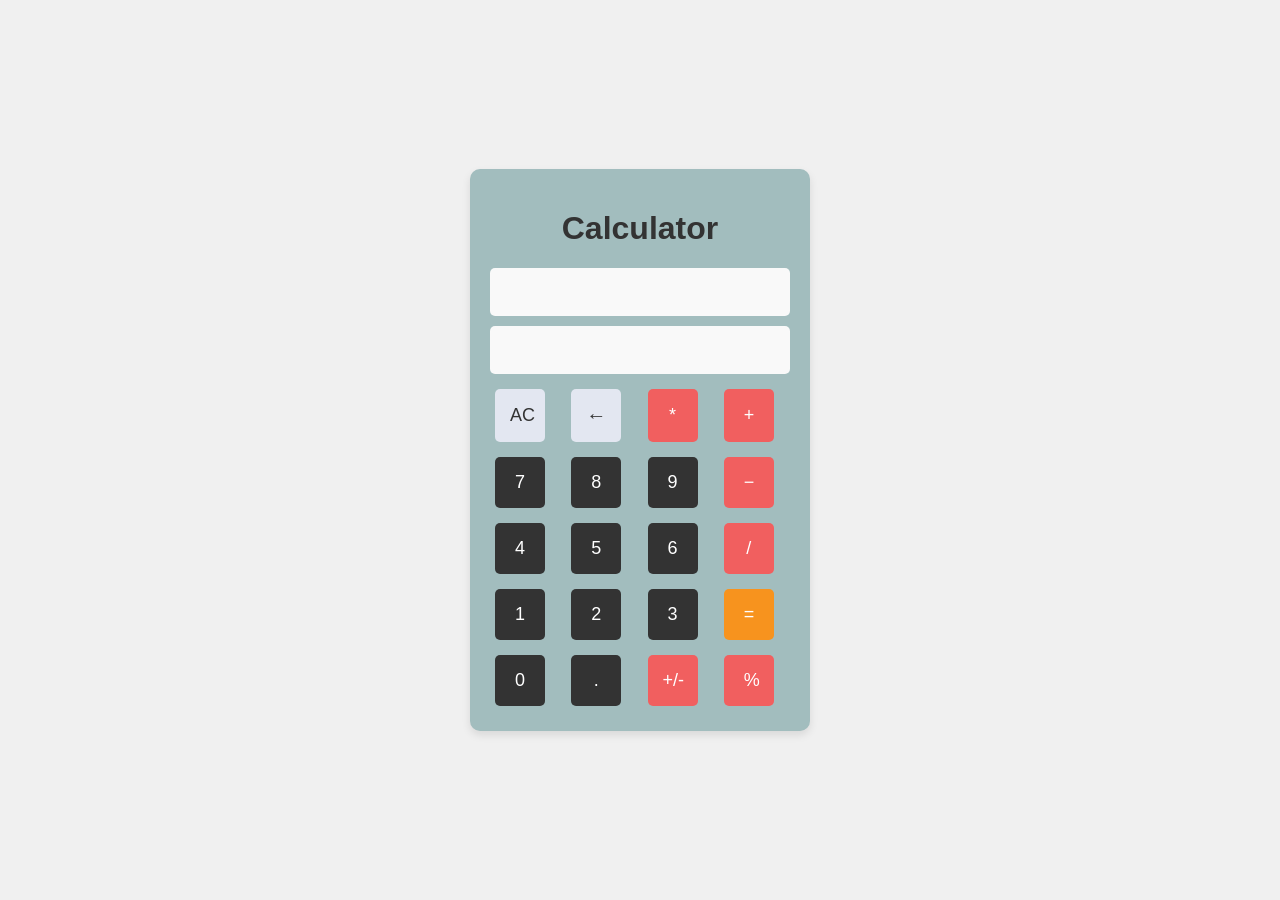
<file: calculator/index.html>
<!DOCTYPE html>
<html lang="en">
<head>
    <meta charset="UTF-8">
    <meta name="viewport" content="width=device-width, initial-scale=1.0">
    <title>Calculator</title>
    <link rel="stylesheet" href="style.css">
</head>
<body>
    
    <div class="calculator">
      <h1>Calculator</h1>
       <input id="expression" class="input" type="text" readonly>
       <input id="result" class="input" type="text" readonly>
       <div class="keys">
            <button class="button clear">AC</button>
            <button class="button cut">←</button>
            <button class="button multi operator">*</button>
            <button class="button operator">+</button>
            <button class="button">7</button>
            <button class="button">8</button>
            <button class="button">9</button>
            <button class="button operator">−</button>
            <button class="button">4</button>
            <button class="button">5</button>
            <button class="button">6</button>
            <button class="button operator">/</button>
            <button class="button">1</button>
            <button class="button">2</button>
            <button class="button">3</button>
            <button class="button equal">=</button>
            <button class="button">0</button>
            <button class="button">.</button>
            
            <button class="button operator sign">+/-</button>
            <button class="button operator">%</button>

       </div>
    </div>
    <script src="script.js"></script>
</body>
</html>
</file>
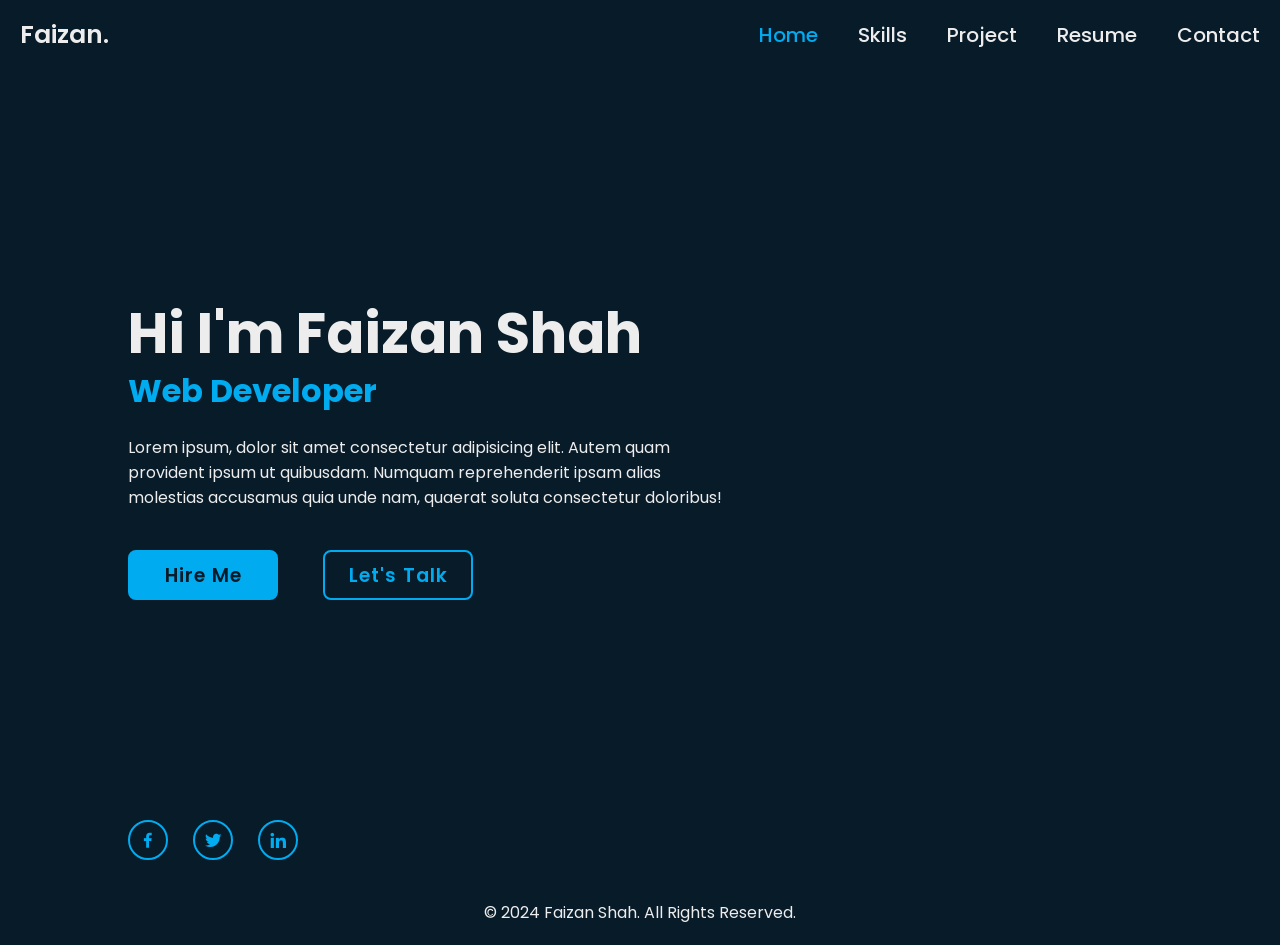
<file: porfolio project/home/index.html>
<!DOCTYPE html>
<html lang="en">

<head>
    <meta charset="UTF-8">
    <meta name="viewport" content="width=device-width, initial-scale=1.0">
    <title>Personal portfolio Website</title>
    <link rel="stylesheet" href="style.css">
    <link href='https://unpkg.com/boxicons@2.1.4/css/boxicons.min.css' rel='stylesheet'>
    <link rel="preconnect" href="https://fonts.googleapis.com">
    <link rel="preconnect" href="https://fonts.gstatic.com" crossorigin>
    <link
        href="https://fonts.googleapis.com/css2?family=Poppins:ital,wght@0,100;0,200;0,300;0,400;0,500;0,600;0,700;0,800;0,900;1,100;1,200;1,300;1,400;1,500;1,600;1,700;1,800;1,900&display=swap"
        rel="stylesheet">
</head>

<body>
   <header class="header">
    <a href="/porfolio project/home/index.html" class="logo">Faizan.</a>

    <input type="checkbox" id="menu-bar"> 
    <label for="menu-bar"><img src="/porfolio project/home/list.png" style="width: 30px;" alt=""></label>
    <nav class="navbar">
       <ul>
        <li> <a href="/porfolio project/home/index.html" class="active">Home</a></li>
        <li> <a href="/porfolio project/skills/skills.html">Skills</a></li>
        <li> <a href="/porfolio project/project/index.html">Project</a></li>
        <li> <a href="/porfolio project/resume/resume.html">Resume</a></li>
        <li> <a href="/porfolio project/contact/contact.html">Contact</a></li>
    </ul>
    </nav>
   </header>
    <section class="home">
        <div class="home-content">
            <h1>Hi I'm Faizan Shah</h1>
            <h3>Web Developer</h3>
            <p>Lorem ipsum, dolor sit amet consectetur adipisicing elit. Autem quam provident ipsum ut quibusdam.
                Numquam reprehenderit ipsam alias molestias accusamus quia unde nam, quaerat soluta consectetur
                doloribus!</p>
            <div class="btn-box">
                <a href="#">Hire Me</a>
                <a href="#">Let's Talk</a>
            </div>
        </div>
        <div class="home-sci">
            <a href="#"><i class='bx bxl-facebook'></i></a>
            <a href="#"><i class='bx bxl-twitter'></i></a>
            <a href="#"><i class='bx bxl-linkedin'></i></a>
        </div>
    </section>
    <footer class="footer">
        <p>&copy; 2024 Faizan Shah. All Rights Reserved.</p>
    </footer>
</body>

</html>
</file>
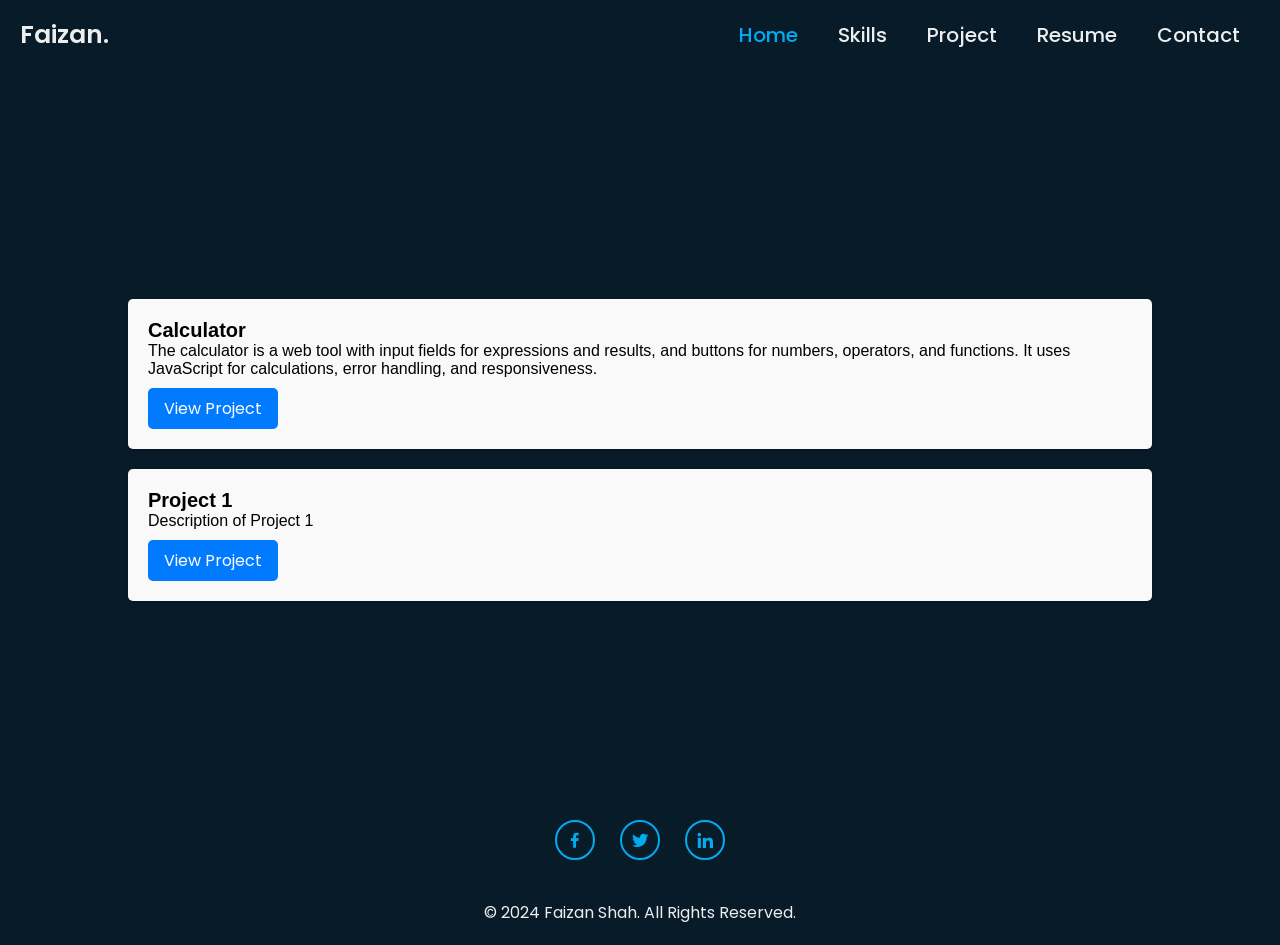
<file: porfolio project/project/index.html>
<!DOCTYPE html>
<html lang="en">

<head>
    <meta charset="UTF-8">
    <meta name="viewport" content="width=device-width, initial-scale=1.0">
    <title>Personal portfolio Website</title>
    <link rel="stylesheet" href="style.css">
    <link href='https://unpkg.com/boxicons@2.1.4/css/boxicons.min.css' rel='stylesheet'>
    <link rel="preconnect" href="https://fonts.googleapis.com">
    <link rel="preconnect" href="https://fonts.gstatic.com" crossorigin>
    <link
        href="https://fonts.googleapis.com/css2?family=Poppins:ital,wght@0,100;0,200;0,300;0,400;0,500;0,600;0,700;0,800;0,900;1,100;1,200;1,300;1,400;1,500;1,600;1,700;1,800;1,900&display=swap"
        rel="stylesheet">
</head>

<body>
    <header class="header">
        <a href="/porfolio project/home/index.html" class="logo">Faizan.</a>

        <input type="checkbox" id="menu-bar">
        <label for="menu-bar"><img src="/porfolio project/home/list.png" style="width: 30px;" alt=""></label>
        <nav class="navbar">
            <ul>
                <li> <a href="/porfolio project/home/index.html" class="active">Home</a></li>
                <li> <a href="/porfolio project/skills/skills.html">Skills</a></li>
                <li> <a href="/porfolio project/project/index.html">Project</a></li>
                <li> <a href="/porfolio project/resume/resume.html">Resume</a></li>
                <li> <a href="/porfolio project/contact/contact.html">Contact</a></li>
            </ul>
        </nav>
    </header>
    <section class="home">
        <section class="projects">
            <div class="project">
                <h3>Calculator</h3>
                <p>The calculator is a web tool with input fields for expressions and results, and buttons for numbers,
                    operators, and functions. It uses JavaScript for calculations, error handling, and responsiveness.
                </p>
                <a href="https://shaha-faizan.github.io/calculator/" class="btn">View Project</a>
            </div>
            <!-- Add more project divs as needed -->
        </section>


        <div class="home-sci">
            <a href="#"><i class='bx bxl-facebook'></i></a>
            <a href="#"><i class='bx bxl-twitter'></i></a>
            <a href="#"><i class='bx bxl-linkedin'></i></a>
        </div>
    </section>
    <footer class="footer">
        <p>&copy; 2024 Faizan Shah. All Rights Reserved.</p>
    </footer>
    <script src="script.js"></script>
</body>

</html>
</file>
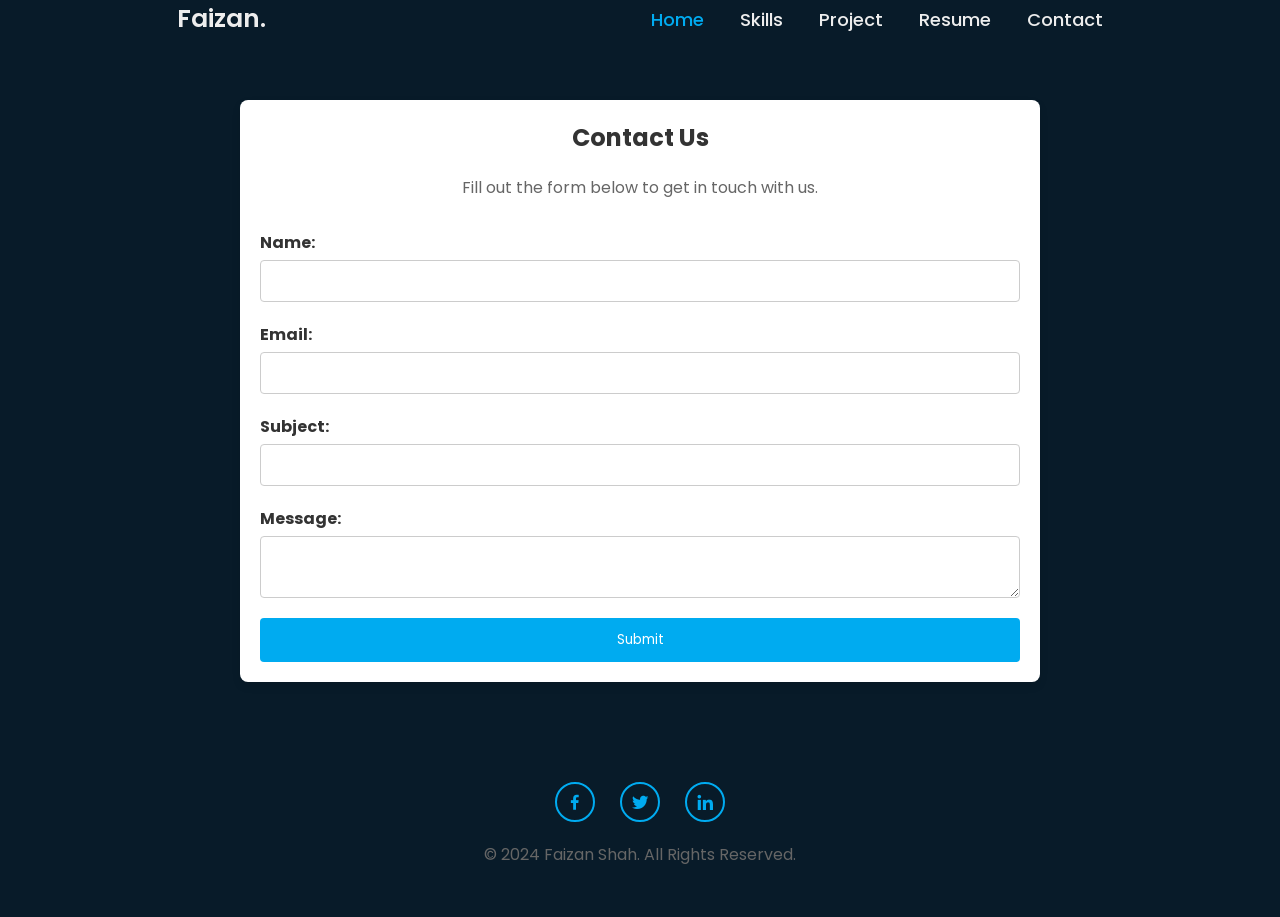
<file: porfolio project/contact/contact.html>
<!DOCTYPE html>
<html lang="en">

<head>
    <meta charset="UTF-8">
    <meta name="viewport" content="width=device-width, initial-scale=1.0">
    <title>Personal portfolio Website</title>
    <link rel="stylesheet" href="contact.css">
    <link href='https://unpkg.com/boxicons@2.1.4/css/boxicons.min.css' rel='stylesheet'>
    <link rel="preconnect" href="https://fonts.googleapis.com">
    <link rel="preconnect" href="https://fonts.gstatic.com" crossorigin>
    <link
        href="https://fonts.googleapis.com/css2?family=Poppins:ital,wght@0,100;0,200;0,300;0,400;0,500;0,600;0,700;0,800;0,900;1,100;1,200;1,300;1,400;1,500;1,600;1,700;1,800;1,900&display=swap"
        rel="stylesheet">
</head>

<body>
   <header class="header">
    <a href="/porfolio project/home/index.html" class="logo">Faizan.</a>
    <nav class="navbar">
        <a href="/porfolio project/home/index.html" class="active">Home</a>
        <a href="/porfolio project/skills/skills.html">Skills</a>
        <a href="#">Project</a>
        <a href="/porfolio project/resume/resume.html">Resume</a>
        <a href="/porfolio project/contact/contact.html">Contact</a>
    </nav>
   </header>
    <section class="home">
        <div class="container">
            <h1>Contact Us</h1>
            <p>Fill out the form below to get in touch with us.</p>
            <form action="#" method="POST">
                <div class="form-group">
                    <label for="name">Name:</label>
                    <input type="text" id="name" name="name" required>
                </div>
    
                <div class="form-group">
                    <label for="email">Email:</label>
                    <input type="email" id="email" name="email" required>
                </div>
    
                <div class="form-group">
                    <label for="subject">Subject:</label>
                    <input type="text" id="subject" name="subject" required>
                </div>
    
                <div class="form-group">
                    <label for="message">Message:</label>
                    <textarea id="message" name="message" required></textarea>
                </div>
    
                <button type="submit">Submit</button>
            </form>
        </div>
        </div>
        <!-- <div class="home-sci">
            <a href="#"><i class='bx bxl-facebook'></i></a>
            <a href="#"><i class='bx bxl-twitter'></i></a>
            <a href="#"><i class='bx bxl-linkedin'></i></a>
        </div>
    </section> -->
    <footer class="footer">
        <div class="home-sci">
            <a href="#"><i class='bx bxl-facebook'></i></a>
            <a href="#"><i class='bx bxl-twitter'></i></a>
            <a href="#"><i class='bx bxl-linkedin'></i></a>
        </div>
        <p>&copy; 2024 Faizan Shah. All Rights Reserved.</p>
    </footer>
</body>

</html>
</file>
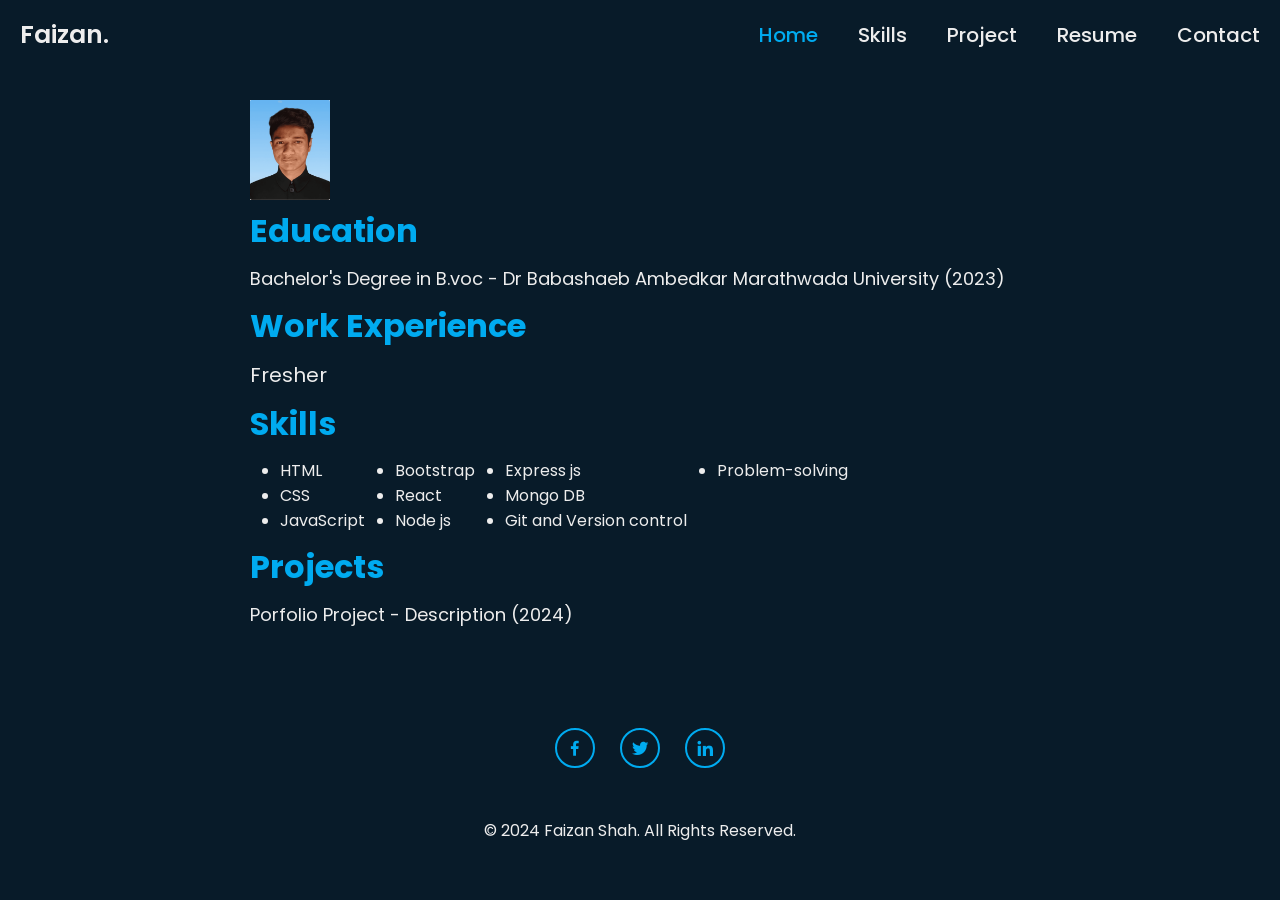
<file: porfolio project/resume/resume.html>
<!DOCTYPE html>
<html lang="en">

<head>
    <meta charset="UTF-8">
    <meta name="viewport" content="width=device-width, initial-scale=1.0">
    <title>Portfolio Project</title>
    <link rel="stylesheet" href="resume.css">
    <link href='https://unpkg.com/boxicons@2.1.4/css/boxicons.min.css' rel='stylesheet'>
    <link rel="preconnect" href="https://fonts.googleapis.com">
    <link rel="preconnect" href="https://fonts.gstatic.com" crossorigin>
    <link
        href="https://fonts.googleapis.com/css2?family=Poppins:ital,wght@0,100;0,200;0,300;0,400;0,500;0,600;0,700;0,800;0,900;1,100;1,200;1,300;1,400;1,500;1,600;1,700;1,800;1,900&display=swap"
        rel="stylesheet">
</head>

<body>
    <header class="header">
        <a href="/porfolio project/home/index.html" class="logo">Faizan.</a>

    <input type="checkbox" id="menu-bar"> 
    <label for="menu-bar"><img src="/porfolio project/home/list.png" style="width: 30px; height: 30px;" alt=""></label>
    <nav class="navbar">
       <ul>
        <li> <a href="/porfolio project/home/index.html" class="active">Home</a></li>
        <li> <a href="/porfolio project/skills/skills.html">Skills</a></li>
        <li> <a href="/porfolio project/project/index.html">Project</a></li>
        <li> <a href="/porfolio project/resume/resume.html">Resume</a></li>
        <li> <a href="/porfolio project/contact/contact.html">Contact</a></li>
    </ul>
    </nav>
    </header>
    <section class="resume">
        <div class="container">
            <div class="resume-content">
                <!-- <h1 >Resume</h1> -->
                <div class="resume-content">
                    <div class="photo-frame">
                        <img src="passport_faizan_1_11zon.png" alt="Your Photo">
                    </div>
                <div class="resume-section">
                    <h2>Education</h2>
                    <p>Bachelor's Degree in B.voc - Dr Babashaeb Ambedkar Marathwada University (2023)</p>
                </div>
                <div class="resume-section">
                    <h2>Work Experience</h2>
                    <p id="fresh">Fresher</p>
                </div>
                <div class="resume-section">
                    <h2>Skills</h2>
                    <ul class="skill">
                        <div>
                            <li>HTML</li>
                            <li>CSS</li>
                            <li>JavaScript</li>
                        </div>
                        <div>
                            <li>Bootstrap</li>
                            <li>React</li>
                            <li>Node js</li>
                        </div>
                        <div>
                            <li>Express js</li>
                            <li>Mongo DB</li>
                            <li>Git and Version control</li>
                        </div>
                        <div>
                            <li>Problem-solving</li>
                        </div>
                        <!-- Add more skills here -->
                    </ul>
                </div>
                <div class="resume-section">
                    <h2>Projects</h2>
                    <p>Porfolio Project - Description (2024)</p>
                </div>
            </div>
        </div>
    </section>
    <footer class="footer">
        <div class="home-sci">
            <a href="#"><i class='bx bxl-facebook'></i></a>
            <a href="#"><i class='bx bxl-twitter'></i></a>
            <a href="#"><i class='bx bxl-linkedin'></i></a>
        </div>
        <p>&copy; 2024 Faizan Shah. All Rights Reserved.</p>
    </footer>
    
    <!-- <footer class="footer">
        <p>&copy; 2024 Faizan Shah. All Rights Reserved.</p>
    </footer>
    <div class="home-sci">
        <a href="#"><i class='bx bxl-facebook'></i></a>
        <a href="#"><i class='bx bxl-twitter'></i></a>
        <a href="#"><i class='bx bxl-linkedin'></i></a>
    </div> -->
</body>

</html>
</file>
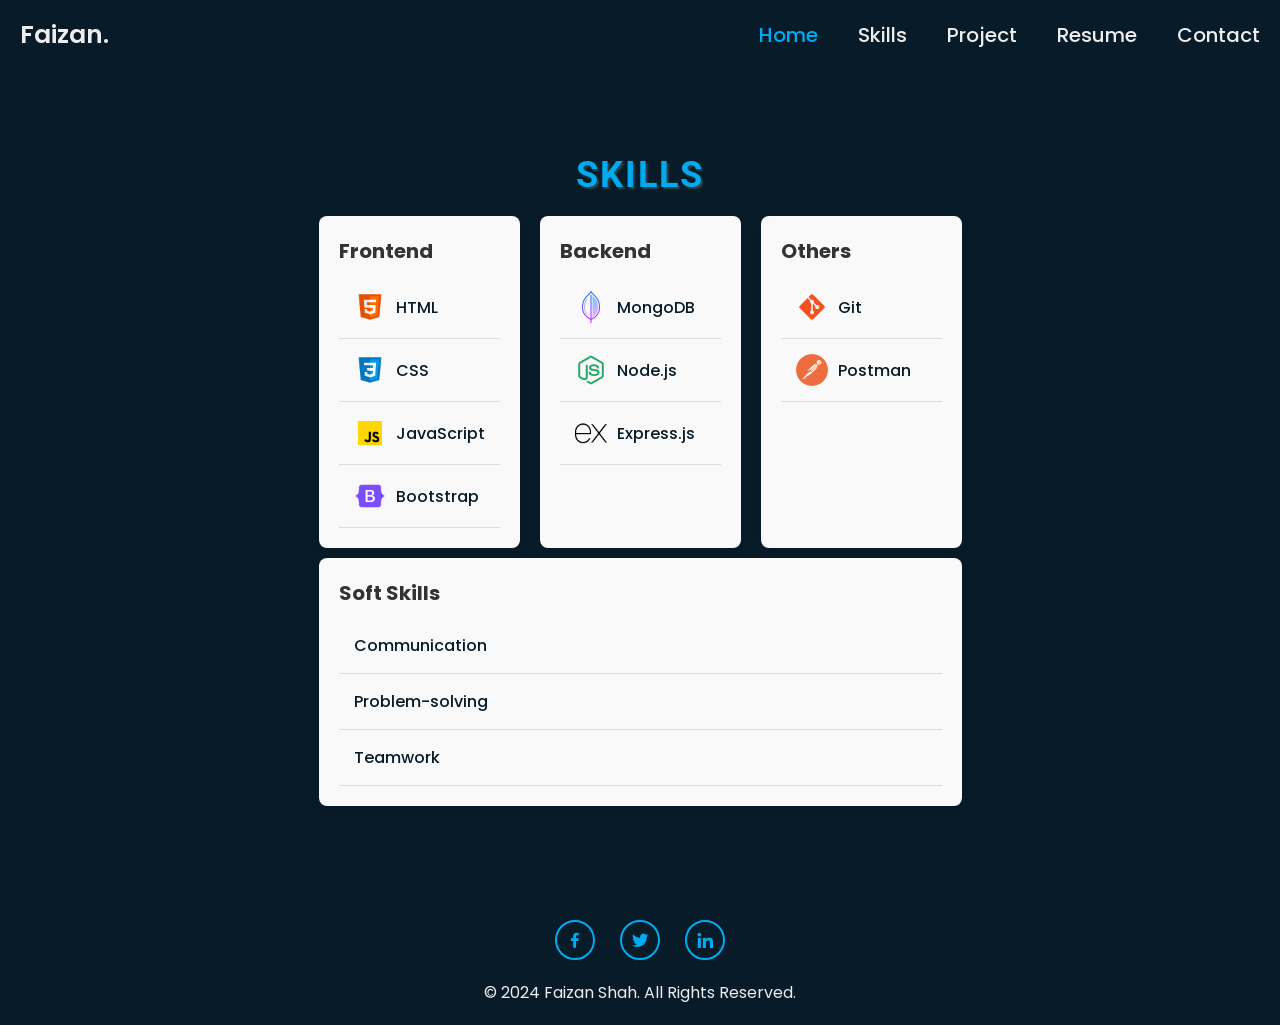
<file: porfolio project/skills/skills.html>
<!DOCTYPE html>
<html lang="en">

<head>
    <meta charset="UTF-8">
    <meta name="viewport" content="width=device-width, initial-scale=1.0">
    <title>Skills</title>
    <meta charset="UTF-8">
    <meta name="viewport" content="width=device-width, initial-scale=1.0">
    <title>Personal portfolio Website</title>
    <link rel="stylesheet" href="skill.css">
    <link href='https://unpkg.com/boxicons@2.1.4/css/boxicons.min.css' rel='stylesheet'>
    <link rel="preconnect" href="https://fonts.googleapis.com">
    <link rel="preconnect" href="https://fonts.gstatic.com" crossorigin>
    <link
        href="https://fonts.googleapis.com/css2?family=Poppins:ital,wght@0,100;0,200;0,300;0,400;0,500;0,600;0,700;0,800;0,900;1,100;1,200;1,300;1,400;1,500;1,600;1,700;1,800;1,900&display=swap"
        rel="stylesheet">
        <link href="https://fonts.googleapis.com/css2?family=Roboto:wght@400;700&display=swap" rel="stylesheet">

</head>

<body>
    <header class="header">
        <a href="/porfolio project/home/index.html" class="logo">Faizan.</a>

    <input type="checkbox" id="menu-bar"> 
    <label for="menu-bar"><img src="/porfolio project/home/list.png" style="width: 30px;" alt=""></label>
    <nav class="navbar">
       <ul>
        <li> <a href="/porfolio project/home/index.html" class="active">Home</a></li>
        <li> <a href="/porfolio project/skills/skills.html">Skills</a></li>
        <li> <a href="/porfolio project/project/index.html">Project</a></li>
        <li> <a href="/porfolio project/resume/resume.html">Resume</a></li>
        <li> <a href="/porfolio project/contact/contact.html">Contact</a></li>
    </ul>
    </nav>
    </header>
    <section class="home">
        <div class="home-content">
            <h1 class="skills-heading" >Skills</h1>
            <div class="skills-grid">
                <div class="frontend">
                    <h2>Frontend</h2>
                    <div class="item"><img src="/porfolio project/skills/logos/icons8-html-logo-48.png" alt=""> HTML</div>
                    <div class="item"><img src="/porfolio project/skills/logos/icons8-css-logo-48.png" alt=""> CSS</div>
                    <div class="item"><img src="/porfolio project/skills/logos/icons8-javascript-48.png" alt=""> JavaScript</div>
                    <div class="item"><img src="/porfolio project/skills/logos/icons8-bootstrap-logo-48.png" alt=""> Bootstrap</div>
                </div>
                <div class="backend">
                    <h2>Backend</h2>
                    <div class="item"><img src="/porfolio project/skills/logos/icons8-mongo-db-64.png" alt=""> MongoDB</div>
                    <div class="item"><img src="/porfolio project/skills/logos/icons8-node-js-48.png" alt=""> Node.js</div>
                    <div class="item"><img src="/porfolio project/skills/logos/icons8-express-js-50.png" alt=""> Express.js</div>
                </div>
                <div class="others">
                    <h2>Others</h2>
                    <div class="item"><img src="/porfolio project/skills/logos/icons8-git-logo-48.png" alt=""> Git</div>
                    <div class="item"><img src="/porfolio project/skills/logos/postman-icon.png" alt=""> Postman</div>
                </div>
            </div>
            <div class="others soft-skills">
                <h2>Soft Skills</h2>
                <div class="item">Communication</div>
                <div class="item">Problem-solving</div>
                <div class="item">Teamwork</div>
            </div>
        </div>
        
        <!-- <div class="home-sci">
            <a href="#"><i class='bx bxl-facebook'></i></a>
            <a href="#"><i class='bx bxl-twitter'></i></a>
            <a href="#"><i class='bx bxl-linkedin'></i></a>
        </div> -->
    </section>
    <footer class="footer">
        <div class="home-sci">
            <a href="#"><i class='bx bxl-facebook'></i></a>
            <a href="#"><i class='bx bxl-twitter'></i></a>
            <a href="#"><i class='bx bxl-linkedin'></i></a>
        </div>
        <p>&copy; 2024 Faizan Shah. All Rights Reserved.</p>
    </footer>
</body>

</html>
</file>
<file: calculator/style.css>
/* Common styles */
body {
    height: 100vh;
    display: flex;
    justify-content: center;
    align-items: center;
    font-family: 'Segoe UI', Tahoma, Geneva, Verdana, sans-serif;
    background-color: #f0f0f0;
    margin: 0;
    padding: 0;
}

h1 {
    color: #333;
}

.calculator {
    background-color: #a2bdbe;
    border-radius: 10px;
    padding: 20px;
    box-shadow: 0 4px 8px rgba(0, 0, 0, 0.1);
    text-align: center;
    width: 300px; /* Default width */
    max-width: 100%; /* Ensure it doesn't overflow on smaller screens */
    margin: 0 auto; /* Center the calculator horizontally */
}

.result {
    width: 100%;
    margin-bottom: 10px;
    font-size: 24px;
    text-align: right;
    background-color: #f9f9f9;
    border: none;
    border-radius: 5px;
    color: #333;
    box-shadow: 0 4px 8px rgba(0, 0, 0, 0.1);
}

.result input {
    width: 100%;
    background-color: transparent;
    border: none;
    font-size: inherit;
    color: inherit;
    text-align: inherit;
}

.input {
    width: 100%;
    margin-bottom: 10px;
    padding: 10px;
    font-size: 24px;
    text-align: right;
    background-color: #f9f9f9;
    border: none;
    border-radius: 5px;
    color: #333;
    box-sizing: border-box;
}

.keys {
    display: grid;
    grid-template-columns: repeat(4, 1fr);
    grid-gap: 5px;
}

.button {
    padding: 15px 20px;
    margin: 5px;
    font-size: 18px;
    border: none;
    border-radius: 5px;
    cursor: pointer;
    background-color: #333;
    color: #fff;
    transition: background-color 0.3s;
    width: 50px;
}

.button:hover {
    background-color: #444;
}

.equal {
    background-color: #f7931e;
}

.operator {
    background-color: #f15f5f;
}

.clear, .cut {
    background-color: #e3e7f1;
    color: #333;
    padding: 15px;
}

.cut {
    font-size: 20px;
    padding: 15px;
}

.input:focus, .result-input:focus {
    outline: none;
}

/* Responsive styles */
/* Responsive styles */
/* Responsive styles */
.sign{
    padding: 15px;
}
</file>
<file: porfolio project/home/style.css>
* { 
    margin: 0;
    padding: 0;
    box-sizing: border-box;
    font-family:"poppins",sans-serif;

}
body{
    background: #081b29;
    color: #ededed;
    text-decoration: none;
}

body::-webkit-scrollbar {
    display: none;
  }

.header {
position: fixed;
top: 0;
left: 0;
width: 100%;
background: #081b29;
display: flex;
justify-content: space-between;
align-items : center;
z-index: 1000;

}
.logo {
    position: relative;
font-size: 25px;
color: #ededed;
text-decoration: none;
font-weight: 600;
padding-left: 20px;
}

header .navbar ul {
list-style: none;
}
header .navbar ul li {
    position: relative;
    float: left;
}
header .navbar ul li a {
    font-size: 20px;
    padding: 20px;
    font-weight: 500;
    transition: .3s;
    text-decoration: none;
    color: #ededed;
    display: block;
}
/* .navbar a {
    list-style: none;
    font-size: 20px;
    color: #ededed;
    text-decoration: none;
    font-weight: 500;
margin-left:32px;
transition: .3s;
 } */



 .navbar a:hover {
    color: #00abf0;
 }
 .navbar a:hover,
 .navbar a.active {
     color: #00abf0;}
    .home {
    height: 100vh;
     /* background: url('Untitled\ design.png') no-repeat;    */  /*for photo*/
    background-size: cover;
    background-position: center;
    display: flex;
    align-items: center;
    padding: 0 10%;
}
.home-content { 
    max-width: 600px;
}
.home-content h1 {
    font-size: 56px;
    font-weight: 700;
    line-height: 1.2;
}


.home-content h3 {
    font-size: 32px;
    font-weight: 700;
    color: #00abf0;
}
.home-content p {
    font-size: 16px;
    margin: 20px 0 40px ;
}
.home-content .btn-box {
    display: flex;
    justify-content: space-between;
width: 345px;
height: 50px;
}
.btn-box a {
    position: relative;
    display: inline-flex;
    justify-content: center;
    align-items: center;
    width: 150px;
    height: 100%;
    background: #00abf0;
    border: 2px solid #00abf0;
    border-radius: 8px;
font-size: 19px;
color: #081b29;
text-decoration: none;
font-weight: 600;
letter-spacing: 1px;
z-index: 1;
overflow: hidden;
transition: .5s;;
}

.btn-box a:hover {
    color: #00abf0;
}

.btn-box a:nth-child(2):hover {
    color: #081b29;
}

.btn-box a:nth-child(2) {
    background: transparent;
    color: #00abf0;
}
.btn-box a:nth-child(2)::before {
    background: #00abf0;
}

.btn-box a::before { 
    content: '';
    position: absolute;
    top: 0;
    left: 0;
    width: 0 ;
    height: 100%;
    background: #081b29;
    z-index: -1;
    transition: .5s;
}

.btn-box a:hover::before {
   width: 100%; 
}

.home-sci {
    position: absolute;
    bottom: 40px;
    width: 170px;
    display: flex;
    justify-content: space-between;
} 


.home-sci a {
    position: relative;
    display: inline-flex;
    justify-content: center;
    align-items: center;
    width: 40px;
    height: 40px;
    background: transparent;
    border: 2px solid #00abf0;
    border-radius: 50%;
    font-size: 20px;
    color: #00abf0;
    text-decoration: none;
    z-index: 1;
    overflow: hidden;
}
.home-sci a::before {
    content: '';
    position: absolute ;
    top: 0;
    left: 0;
    width: 0;
    height: 100%;
    background: #00abf0;
    z-index: -1;
    transition: .5s;
}

.home-sci a:hover {
    color: #081b29;
}

.home-sci a:hover::before {
    width: 100%;
}

.footer{
    text-align: center;
    padding-bottom: 20px;
}

#menu-bar{
    display: none;
    margin: right 20px;
}
header label{
font-size: 20px;
cursor: pointer;
display: none;
}

@media(max-width:991px){
    .header{
        padding: 20px;
    }
    header label{
        display: initial;
        padding-right: 20px;
        font-weight: 600;

    }
    header .navbar {
        position: absolute;
       background-color: #081b29;
        top: 100%;left: 0; right:0 ;
        border-top: 1px solid;
        display: none;
        
    }
    
    header .navbar ul li{
        position: relative;
        width: 100%;
        height: 100%;
    }
    #menu-bar:checked ~ .navbar {
display: initial;
    }

    .home-content h1 {
        font-size: 32px;
        font-weight: 700;
        line-height: 1.2;
    }
    .home-content h3 {
        font-size: 25px;
        font-weight: 700;
        color: #00abf0;
    }
        .home-content p {
        font-size: 13px;
        margin: 20px 0;
          
    }
    .btn-box a {
        position: relative;
        display: inline-flex;
        justify-content: center;
        align-items: center;
        width: 120px;
        height: 100%;
        background: #00abf0;
        border: 2px solid #00abf0;
        border-radius: 8px;
    font-size: 15px;
    color: #081b29;
    text-decoration: none;
    font-weight: 600;
    letter-spacing: 1px;
    z-index: 1;
    overflow: hidden;
    transition: .5s;;
    }
    
        .home-content .btn-box {
        display: flex;
        justify-content: space-between;
    width: 300px;
    height: 50px;
    }
    .home-sci {
        
            width: 170px;
            display: flex;
            justify-content: space-between;
            
    }
    .footer{
        font-size:12px;
    text-align: center;
    padding-bottom: 10px;
}
}
</file>
<file: porfolio project/project/style.css>
* { 
    margin: 0;
    padding: 0;
    box-sizing: border-box;
    font-family:"poppins",sans-serif;

}
body{
    background: #081b29;
    color: #ededed;
    text-decoration: none;
}

body::-webkit-scrollbar {
    display: none;
  }

.header {
position: fixed;
top: 0;
left: 0;
width: 100%;
background: #081b29;
display: flex;
justify-content: space-between;
align-items : center;
z-index: 1000;
padding-right: 20px;

}
.logo {
    position: relative;
font-size: 25px;
color: #ededed;
text-decoration: none;
font-weight: 600;
padding-left: 20px;
}

header .navbar ul {
list-style: none;
}
header .navbar ul li {
    position: relative;
    float: left;
}
header .navbar ul li a {
    font-size: 20px;
    padding: 20px;
    font-weight: 500;
    transition: .3s;
    text-decoration: none;
    color: #ededed;
    display: block;
}
/* .navbar a {
    list-style: none;
    font-size: 20px;
    color: #ededed;
    text-decoration: none;
    font-weight: 500;
margin-left:32px;
transition: .3s;
 } */



 .navbar a:hover {
    color: #00abf0;
 }
 .navbar a:hover,
 .navbar a.active {
     color: #00abf0;}
    .home {
    height: 100vh;
     /* background: url('Untitled\ design.png') no-repeat;    */  /*for photo*/
    background-size: cover;
    background-position: center;
    display: flex;
    align-items: center;
    padding: 0 10%;
    justify-content: center;
}

.home-sci {
    position: absolute;
    bottom: 40px;
    width: 170px;
    display: flex;
    justify-content: space-between;
} 

.projects {
    display: grid;
    grid-template-columns: repeat(auto-fit, minmax(600px, 1fr));
    grid-gap: 20px;
}

.project {
    background-color: #f9f9f9;
    padding: 20px;
    border-radius: 5px;
    box-shadow: 0 2px 4px rgba(0, 0, 0, 0.1);
}

.project h3 {
    font-family: 'Arial Narrow Bold', sans-serif;
    font-weight: 800;
    font-size: 20px;
    color: black;
    margin-top: 0;
}

.project p {
    font-family:Arial, Helvetica, sans-serif;
    font-weight:400;
    font-size: medium;
    color: black;
    margin-bottom: 10px;
}

.btn {
    display: inline-block;
    padding: 8px 16px;
    background-color: #007bff;
    color: #fff;
    text-decoration: none;
    border-radius: 5px;
}

.btn:hover {
    background-color: #0056b3;
}



.home-sci a {
    position: relative;
    display: inline-flex;
    justify-content: center;
    align-items: center;
    width: 40px;
    height: 40px;
    background: transparent;
    border: 2px solid #00abf0;
    border-radius: 50%;
    font-size: 20px;
    color: #00abf0;
    text-decoration: none;
    z-index: 1;
    overflow: hidden;
}
.home-sci a::before {
    content: '';
    position: absolute ;
    top: 0;
    left: 0;
    width: 0;
    height: 100%;
    background: #00abf0;
    z-index: -1;
    transition: .5s;
}

.home-sci a:hover {
    color: #081b29;
}

.home-sci a:hover::before {
    width: 100%;
}

.footer{
    text-align: center;
    padding-bottom: 20px;
}

#menu-bar{
    display: none;
    margin: right 20px;
}
header label{
font-size: 20px;
cursor: pointer;
display: none;
}

@media(max-width:991px){
    .header{
        padding: 20px;
    }
    header label{
        display: initial;
        padding-right: 20px;
        font-weight: 600;

    }
    header .navbar {
        position: absolute;
       background-color: #081b29;
        top: 100%;left: 0; right:0 ;
        border-top: 1px solid;
        display: none;
        
    }
    
    header .navbar ul li{
        position: relative;
        width: 100%;
        height: 100%;
    }
    #menu-bar:checked ~ .navbar {
display: initial;
    }

    .home {
        height: 100vh;
        width: 100vw;
         /* background: url('Untitled\ design.png') no-repeat;    */  /*for photo*/
        background-size: cover;
        background-position: center;
        display: flex;
        align-items: center;
        padding: 0 10%;
    }
    .projects {
        display: grid;
        grid-template-columns: repeat(auto-fit, minmax(300px, 1fr));
        grid-gap: 20px;
    }
    .project {
        background-color: #f9f9f9;
        padding: 10px;
        border-radius: 5px;
        box-shadow: 0 2px 4px rgba(0, 0, 0, 0.1);
    }
    .home-sci {
        
        width: 170px;
        display: flex;
        justify-content: space-between;
        
}
.footer{
    font-size:12px;
text-align: center;
padding-bottom: 10px;
}
}
</file>
<file: porfolio project/contact/contact.css>
* { 
    margin: 0;
    padding: 0;
    box-sizing: border-box;
    font-family:"poppins",sans-serif;

}
body{
    background: #081b29;
    color: #ededed;
    
}
body::-webkit-scrollbar {
    display: none;
  }
.header {
position: fixed;
top: 0;
left: 0;
width: 100%;
background: transparent;
display: flex;
justify-content: space-around;
align-items : center;
z-index: 100;

}
.logo {
    position: relative;
font-size: 25px;
color: #ededed;
text-decoration: none;
font-weight: 600;
}

.navbar a {
    font-size: 18px;
    color: #ededed;
    text-decoration: none;
    font-weight: 500;
margin-left:32px;
transition: .3s;
 }

 .navbar a:hover {
    color: #00abf0;
 }
 .navbar a:hover,
 .navbar a.active {
     color: #00abf0;}

     .container {
        max-width: 800px;
        padding:100px 100px;
        margin:100px auto;
        padding: 20px;
        background-color: #fff;
        border-radius: 8px;
        box-shadow: 0 4px 8px rgba(0, 0, 0, 0.1);
        
    }
    
    h1 {
        text-align: center;
        margin-bottom: 20px;
        color: #333;
    }
    
    p {
        text-align: center;
        margin-bottom: 30px;
        color: #666;
    }
    
    form {
        display: grid;
        grid-gap: 20px;
    }
    
    .form-group {
        display: grid;
        grid-template-columns: 1fr;
        grid-gap: 5px;
    }
    
    label {
        font-weight: bold;
        color: #333;
    }
    
    input,
    textarea {
        width: 100%;
        padding: 10px;
        border: 1px solid #ccc;
        border-radius: 4px;
    }
    
    button {
        width: 100%;
        padding: 12px;
        background-color: #00abf0;
        color: #fff;
        border: none;
        border-radius: 4px;
        cursor: pointer;
    }
    
    button:hover {
        background-color: #008bb0;
    }
    

     
.home-sci {
    /* position: absolute; */
    bottom: 40px;
    width: 170px;
    display: flex;
    justify-content: space-between;
    margin: auto;
    padding-bottom: 20px;
} 


.home-sci a {
    position: relative;
    display: inline-flex;
    justify-content: center;
    align-items: center;
    width: 40px;
    height: 40px;
    background: transparent;
    border: 2px solid #00abf0;
    border-radius: 50%;
    font-size: 20px;
    color: #00abf0;
    text-decoration: none;
    z-index: 1;
    overflow: hidden;
}
.home-sci a::before {
    content: '';
    position: absolute ;
    top: 0;
    left: 0;
    width: 0;
    height: 100%;
    background: #00abf0;
    z-index: -1;
    transition: .5s;
}

.home-sci a:hover {
    color: #081b29;
}

.home-sci a:hover::before {
    width: 100%;
}

.footer {
    height: auto;
    width: 80vw;
    margin: auto;
    justify-content: center;
    align-items: center;
    text-align: center;
    padding-bottom: 20px;
}
</file>
<file: porfolio project/resume/resume.css>
/* Reset CSS */
* {
    margin: 0;
    padding: 0;
    box-sizing: border-box;
    font-family: "Poppins", sans-serif;
}

body {
    background: #081b29;
    color: #ededed;
}
body::-webkit-scrollbar {
    display: none;
  }

  .header {
    position: fixed;
    top: 0;
    left: 0;
    width: 100%;
    background: #081b29;
    display: flex;
    justify-content: space-between;
    align-items : center;
    z-index: 1000;
    
    }
    .logo {
        position: relative;
    font-size: 25px;
    color: #ededed;
    text-decoration: none;
    font-weight: 600;
    padding-left: 20px;
    }
    
    header .navbar ul {
    list-style: none;
    }
    header .navbar ul li {
        position: relative;
        float: left;
    }
    header .navbar ul li a {
        font-size: 20px;
        padding: 20px;
        font-weight: 500;
        transition: .3s;
        text-decoration: none;
        color: #ededed;
        display: block;
    }

/* .navbar a {
    font-size: 18px;
    color: #ededed;
    text-decoration: none;
    font-weight: 500;
    margin-left: 32px;
    transition: .3s;
} */

.navbar a:hover {
    color: #00abf0;
}

.navbar a:hover,
.navbar a.active {
    color: #00abf0;
}

.resume {
    margin: 100px 250px;
    justify-content: center;
    align-items: center;
    text-align: justify;
}


img{
    
    height: 100px;
    width: 80px;
}

.skill {
    height: auto;
    width: 80vw;
    display: flex;
    margin-bottom: 10px;
}

h2 {
    margin-bottom: 10px;
}

#fresh {
    font-weight: 400;
    font-size: 20px;
}

.skill li {
    margin-left: 30px;
}

.footer {
    height: auto;
    width: 80vw;
    margin: auto;
    justify-content: center;
    align-items: center;
    text-align: center;
    padding-bottom: 20px;
}

.home-sci {
    margin:auto;
     bottom: 40px;
     width: 170px;
     display: flex;
     justify-content: space-between;
 } 

.home-sci a {
    position: relative;
    display: inline-flex;
    justify-content: center;
    align-items: center;
    width: 40px;
    height: 40px;
    background: transparent;
    border: 2px solid #00abf0;
    border-radius: 50%;
    font-size: 20px;
    color: #00abf0;
    text-decoration: none;
    z-index: 1;
    overflow: hidden;
    margin-bottom: 50px;
}

.home-sci a::before {
    content: '';
    position: absolute;
    top: 0;
    left: 0;
    width: 0;
    height: 100%;
    background: #00abf0;
    z-index: -1;
    transition: .5s;
}

.home-sci a:hover {
    color: #081b29;
}

.home-sci a:hover::before {
    width: 100%;
}

.resume-content h1 {
    margin-bottom: 20px;
    font-size: 56px;
    font-weight: 700;
    line-height: 1.2;
    color: #00abf0;
}

.resume-content h2 {
    font-size: 32px;
    font-weight: 700;
    color: #00abf0;
    margin-bottom: 10px;
}

.resume-content p {
    font-size: 18px;
    color: #ededed;
    margin-bottom: 10px;
}



#menu-bar{
    display: none;
    margin: right 20px;
}
header label{
font-size: 20px;
cursor: pointer;
display: none;
}

@media(max-width:991px){
    .header{
        padding: 20px;
    }
    header label{
        display: initial;
        padding-right: 20px;
        font-weight: 600;

    }
    #menu-bar {
        display: none;
    }
    
    .resume-content{
        margin-top:50px;
    }
    header .navbar {
        position: absolute;
       background-color: #081b29;
        top: 100%;left: 0; right:0 ;
        border-top: 1px solid;
        display: none;
        
    }
    
    header .navbar ul li{
        position: relative;
        width: 100%;
        height: 100%;
    }
    #menu-bar:checked ~ .navbar {
display: initial;
    }
    .home {
        height: 100vh;
        width: 100vw;
         /* background: url('Untitled\ design.png') no-repeat;    */  /*for photo*/
        background-size: cover;
        background-position: center;
        display: flex;
        align-items:center ;
        padding: 0 10%;
        /* margin-top:30px; */
    }
      .resume {
    
        margin: 20px;
    }

    .skill {
        display:inline-block;
        width: 100%;
    }

    .skill li {
        list-style: none;
        margin: 10px 0;
    }

    .resume-content h1 {
        font-size: 24px;
    }

    .resume-content h2 {
        font-size: 18px;
    }

    .resume-content p {
        font-size: 14px;
    }

    .photo-frame {
        display: block;
        margin: 20px auto;
    }

    #menu-bar {
        display: none;
    }

    header label {
        display: block;
        margin: 20px 0;
    }
    footer {
        font-size:15px;
    height: auto;
    width: 80vw;
    margin: auto;
    justify-content: center;
    padding-bottom: 20px;
}
}
</file>
<file: porfolio project/skills/skill.css>
* { 
    margin: 0;
    padding: 0;
    box-sizing: border-box;
    font-family:"poppins",sans-serif;

}
body{
    background: #081b29;
    color: #ededed;
}

body::-webkit-scrollbar {
    display: none;
  }

  .header {
    position: fixed;
    top: 0;
    left: 0;
    width: 100%;
    background: #081b29;
    display: flex;
    justify-content: space-between;
    align-items : center;
    z-index: 1000;
    
    }
    .logo {
        position: relative;
    font-size: 25px;
    color: #ededed;
    text-decoration: none;
    font-weight: 600;
    padding-left: 20px;
    }
    
    header .navbar ul {
    list-style: none;
    }
    header .navbar ul li {
        position: relative;
        float: left;
    }
    header .navbar ul li a {
        font-size: 20px;
        padding: 20px;
        font-weight: 500;
        transition: .3s;
        text-decoration: none;
        color: #ededed;
        display: block;
    }

/* .navbar a {
    font-size: 18px;
    color: #ededed;
    text-decoration: none;
    font-weight: 500;
margin-left:32px;
transition: .3s;
 } */

 .navbar a:hover {
    color: #00abf0;
 }
 .navbar a:hover,
.navbar a.active {
    color: #00abf0;}

    .home {
    height: 100vh;
    width: 100vw; 
     /* background: url('portfolio\ pic.png') no-repeat;   add youe photo here */
    background-size: cover;
    background-position: center;
    display: flex;
    align-items: center;
    justify-content: baseline;
    padding: 0 10%;
}
.home-content {
    max-width: 800px;
    margin: 0 auto;
    margin-top: 30px;
    padding: 20px;
}

.skills-grid {
    display: grid;
    grid-template-columns: repeat(3, 1fr);
    grid-gap: 20px;
}

.frontend, .backend, .others {
    padding: 20px;
    background-color: #f9f9f9;
    border-radius: 8px;
    box-shadow: 0 4px 8px rgba(0, 0, 0, 0.1);
}

h2 {
    margin-bottom: 10px;
    font-size: 20px;
    color: #333;
}

.item {
    display: flex;
    align-items: center;
    padding: 15px;
    border-bottom: 1px solid #ddd;
    transition: all 0.3s ease;
}

.item:hover {
    background-color: #f0f0f0;
}

.item img {
    margin-right: 10px;
    width: 32px;
    height: 32px;
}
.soft-skills{
    margin-top: 10px;
}
.soft-skills h2 {
    margin-bottom: 10px;
    font-size: 20px;
    color: #333;
}

.soft-skills .item {
    padding: 15px;
    border-bottom: 1px solid #ddd;
    transition: all 0.3s ease;
}

.soft-skills .item:hover {
    background-color: #f0f0f0;
}


.item {
    font-size: 16px; /* Adjust the font size */
    font-weight: 500; /* Adjust the font weight */
    color: #081b29;
}

/* .home-content h1 {
    font-size: 56px;
    font-weight: 700;
    line-height: 1.2;
} */

.skills-heading {
    font-family: 'Roboto', sans-serif;
    font-size: 36px;
    font-weight: bold;
    color: #00abf0;
    text-align: center;
    margin-top: 30px;
    margin-bottom: 20px;
    text-transform: uppercase;
    letter-spacing: 2px;
    text-shadow: 2px 2px 2px rgba(239, 233, 233, 0.2);
}

/* .home-content h1 {
    line-height: 1.2;
    font-size: 52px;
    font-weight: 700;
    color: #00abf0;
    margin-left: 30px;
} */



.home-sci {
    /* position: absolute; */
    bottom: 40px;
    width: 170px;
    display: flex;
    justify-content: space-between;
    margin:auto;
    margin-top: 20px;
    padding-bottom: 20px;
} 


.home-sci a {
    position: relative;
    display: inline-flex;
    justify-content: center;
    align-items: center;
    width: 40px;
    height: 40px;
    background: transparent;
    border: 2px solid #00abf0;
    border-radius: 50%;
    font-size: 20px;
    color: #00abf0;
    text-decoration: none;
    z-index: 1;
    overflow: hidden;
}
.home-sci a::before {
    content: '';
    position: absolute ;
    top: 0;
    left: 0;
    width: 0;
    height: 100%;
    background: #00abf0;
    z-index: -1;
    transition: .5s;
}

.home-sci a:hover {
    color: #081b29;
}

.home-sci a:hover::before {
    width: 100%;
}

.footer {
    height: auto;
    width: 80vw;
    margin: auto;
    justify-content: center;
    align-items: center;
    text-align: center;
    padding-bottom: 20px;
}

#menu-bar{
    display: none;
    margin: right 20px;
}
header label{
font-size: 20px;
cursor: pointer;
display: none;
}

        @media(max-width:991px){
    .header{
        padding: 20px;
    }
    header label{
        display: initial;
        padding-right: 20px;
        font-weight: 600;

    }
    header .navbar {
        position: absolute;
       background-color: #081b29;
        top: 100%;left: 0; right:0 ;
        border-top: 1px solid;
                display: none;
    }
    
    header .navbar ul li{
        position: relative;
        width: 100%;
        height: 100%;
    }
    #menu-bar:checked ~ .navbar {
display: initial;
    }
        .home {
    height: 100%;
    width: 100%; 
     /* background: url('portfolio\ pic.png') no-repeat;   add youe photo here */
    background-size: cover;
    background-position: center;
    display: flex;
    align-items: center;
    justify-content: baseline;
    padding: 0 10%;
}
    .home-content {
    margin: 0 auto;
    margin-top: 30px;
    padding: 20px;
}
    .skills-grid {
    display: grid;
    grid-template-columns: repeat(1, 1fr);
    grid-gap: 20px;
}
}
</file>
